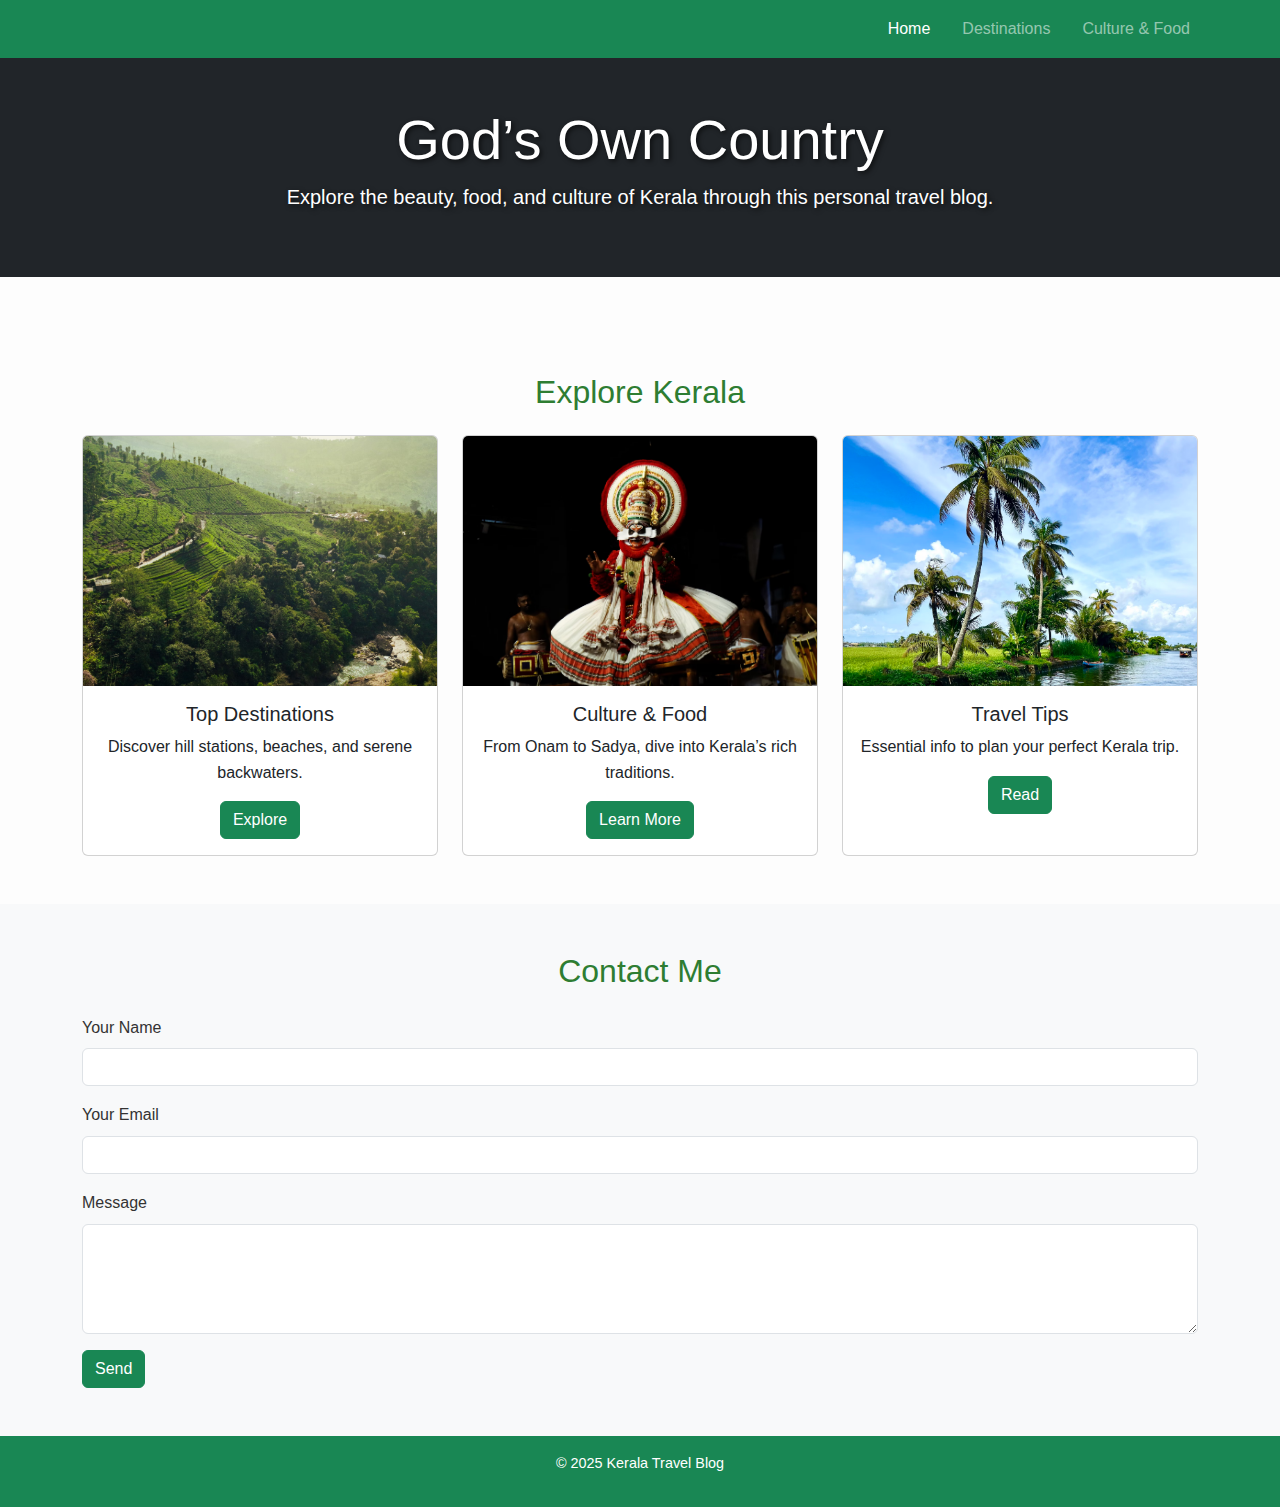
<file: index.html>
<!DOCTYPE html>
<html lang="en">
<head>
  <meta charset="UTF-8" />
  <meta name="viewport" content="width=device-width, initial-scale=1.0"/>
  <title>Kerala</title>
  <link href="https://cdn.jsdelivr.net/npm/bootstrap@5.3.0/dist/css/bootstrap.min.css" rel="stylesheet" />
  <link rel="stylesheet" href="style.css" />
</head>
<body>

  <!-- Navbar -->
  <nav class="navbar navbar-expand-lg navbar-dark bg-success">
    <div class="container">
      <a class="navbar-brand" href="#"></a>
      <button class="navbar-toggler" type="button" data-bs-toggle="collapse" data-bs-target="#navbarNav"
        aria-controls="navbarNav" aria-expanded="false" aria-label="Toggle navigation">
        <span class="navbar-toggler-icon"></span>
      </button>
      <div class="collapse navbar-collapse" id="navbarNav">
        <ul class="navbar-nav ms-auto">
          <li class="nav-item"><a class="nav-link active" href="index.html">Home</a></li>
          <li class="nav-item"><a class="nav-link" href="destinations.html">Destinations</a></li>
          <li class="nav-item"><a class="nav-link" href="culture.html">Culture & Food</a></li>
        </ul>
      </div>
    </div>
  </nav>
  

  <!-- Hero Section -->
  <header class="bg-dark text-white text-center py-5" style="background: url('https://source.unsplash.com/1600x600/?kerala') no-repeat center center/cover; margin-bottom: 3rem;">
    <div class="container">
      <h1 class="display-4">God’s Own Country</h1>
      <p class="lead">Explore the beauty, food, and culture of Kerala through this personal travel blog.</p>
    </div>
  </header>

  <!-- Main Sections -->
  <section class="py-5 text-center">
    <div class="container">
      <h2 class="mb-4">Explore Kerala</h2>
      <div class="row">
        <div class="col-md-4">
          <div class="card h-100">
            <img src="kerala_images/Munnar.jpeg" class="card-img-top" alt="Munnar tea plantations">
            <div class="card-body">
              <h5 class="card-title">Top Destinations</h5>
              <p class="card-text">Discover hill stations, beaches, and serene backwaters.</p>
              <a href="destinations.html" class="btn btn-success">Explore</a>
            </div>
          </div>
        </div>
        <div class="col-md-4 mt-4 mt-md-0">
          <div class="card h-100">
            <img src="kerala_images\Kathakali.avif" class="card-img-top" alt="Traditional Kathakali performance">
            <div class="card-body">
              <h5 class="card-title">Culture & Food</h5>
              <p class="card-text">From Onam to Sadya, dive into Kerala’s rich traditions.</p>
              <a href="culture.html" class="btn btn-success">Learn More</a>
            </div>
          </div>
        </div>
        <div class="col-md-4 mt-4 mt-md-0">
          <div class="card h-100">
            <img src="kerala_images/Allepey.avif" class="card-img-top" alt="Kerala houseboat on the backwaters">
            <div class="card-body">
              <h5 class="card-title">Travel Tips</h5>
              <p class="card-text">Essential info to plan your perfect Kerala trip.</p>
              <a href="travel.html" class="btn btn-success">Read</a>
            </div>
          </div>
        </div>
      </div>
    </div>
  </section>

  <section class="py-5 bg-light">
    <div class="container">
      <h2 class="text-center mb-4">Contact Me</h2>
      <form action="https://formspree.io/f/xeogqagz" method="POST">
        <div class="mb-3">
          <label for="name" class="form-label">Your Name</label>
          <input type="text" class="form-control" id="name" name="name" required>
        </div>
        <div class="mb-3">
          <label for="email" class="form-label">Your Email</label>
          <input type="email" class="form-control" id="email" name="_replyto" required>
        </div>
        <div class="mb-3">
          <label for="message" class="form-label">Message</label>
          <textarea class="form-control" id="message" name="message" rows="4" required></textarea>
        </div>
        <button type="submit" class="btn btn-success">Send</button>
      </form>
    </div>
  </section>

  <!-- Footer -->
  <footer class="bg-success text-white text-center py-3" id="footer">
    <div class="container">
      <p>&copy; 2025 Kerala Travel Blog</p>
    </div>
  </footer>

  <!-- Bootstrap JS -->
  <script src="https://cdn.jsdelivr.net/npm/bootstrap@5.3.0/dist/js/bootstrap.bundle.min.js"></script>
</body>
</html>
</file>
<file: style.css>
/* styles.css */

/* Global Styles */
body {
    font-family: 'Segoe UI', sans-serif;
    line-height: 1.6;
    background-color: #fdfdfd;
    color: #333;
  }
  
  /* Navbar */
  .navbar-brand {
    font-weight: bold;
    font-size: 1.5rem;
  }
  
  .navbar-nav .nav-link {
    margin-left: 1rem;
  }
  
  /* Hero Section */
  header {
    background-image: url("waterfall.jpeg");
    background-size: cover;
    background-position: center;
    color: white;
    text-shadow: 2px 2px 5px rgba(0,0,0,0.6);
  }


  
  /* Section Titles */
  h2 {
    margin-bottom: 1rem;
    color: #2e7d32;
  }

  .card-img-top {
    height: 250px; /* or whatever height you prefer */
    object-fit: cover;
  }
  
  .destinations-container {
    padding: 40px;
    text-align: center;
  }
  
  .destination-card {
    display: inline-block;
    width: 300px;
    margin: 20px;
    box-shadow: 0 0 10px rgba(0,0,0,0.1);
    border-radius: 8px;
    overflow: hidden;
    background-color: #fff;
  }
  
  .destination-card img {
    width: 100%;
    height: 200px;
    object-fit: cover;
  }
  
  .destination-card h2 {
    margin: 10px 0 5px;
  }
  
  .destination-card p {
    padding: 0 15px 15px;
    font-size: 0.9rem;
    color: #333;
  }
  
  
  /* Footer */
  footer {
    font-size: 0.9rem;
  }
</file>
